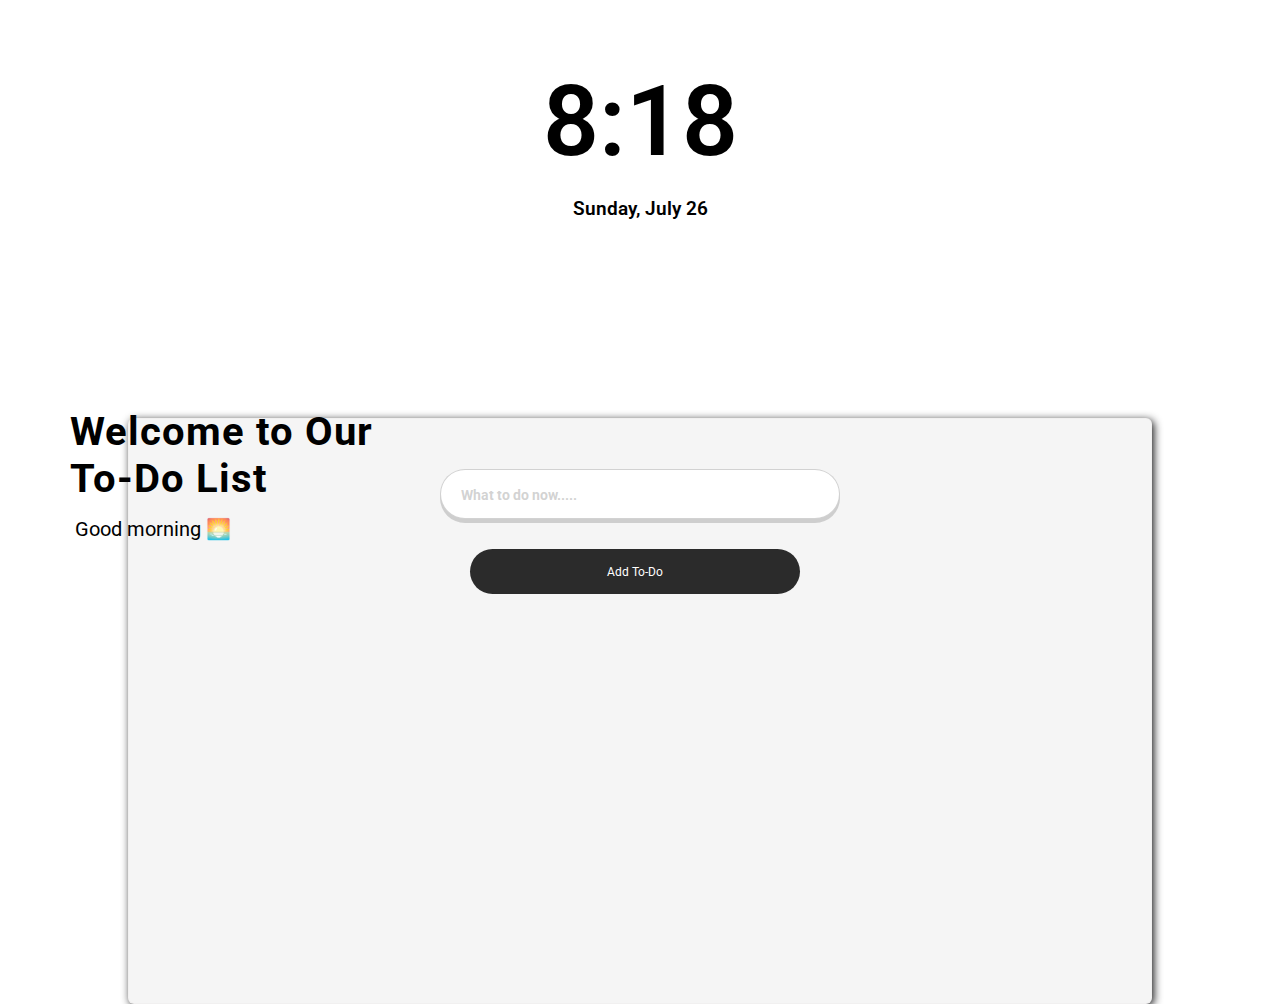
<file: index.html>
<!DOCTYPE html>
<html lang="en">
<head>
    <meta charset="UTF-8">
    <meta http-equiv="X-UA-Compatible" content="IE=edge">
    <meta name="viewport" content="width=device-width, initial-scale=1.0">
    <link href="css/style.css" rel="stylesheet">
    <link href="css/preload.css" rel="stylesheet">
    
    <link rel="preconnect" href="https://fonts.googleapis.com">
    <link rel="preconnect" href="https://fonts.gstatic.com" crossorigin>
    <link href="https://fonts.googleapis.com/css2?family=Poppins&family=Roboto&display=swap" rel="stylesheet">
    <title>To-Do List</title>
</head>
<body>
    <header id="header">
        <div id="header_gradient">
            <h1 id="time" class="time_stats">00:00</h1>
            <h3 id="date" class="time_stats">Day, Month 00</h3>
        </div>
    </header>
    <section class="main">
       <div class="title-main">
            <h1>Welcome to Our <br> To-Do List</h1>
            <p id="greetings"></p>
       </div> 
    </section>
    <section id="todo-section">
        <div class="input-to-do">
            <input type="text" id="new-task-input" placeholder="What to do now.....">
            <input type="button" class="button" id="button-task-input" value="Add To-Do">
        </div>
    </section>


    <script src="src/main.js"></script>
    <script src="src/loading.js"></script>
</body>
</html>
</file>
<file: css/style.css>
@import url('https://fonts.googleapis.com/css2?family=Poppins&family=Roboto&display=swap');

* {
    font-family: 'Poppins', sans-serif;
    font-family: 'Roboto', sans-serif;
    padding: 0;
    margin: 0;
    box-sizing: border-box;
}

#header {
    width: 100%;
}

#header_gradient {
    display: flex;
    flex-direction: column;
    align-items: center;
    justify-content: center;
    padding: 64px 0 128px;
}

#time {
    font-size: 98px;
    align-items: center;
}

#date {
    font-size: 20px;
}

#header_gradient h1 {
    display: block;
}

#header_gradient h3 {
    display: block;
    font-size: 1.17em;
    margin-block-start: 1em;
    margin-block-end: 1em;
    margin-inline-start: 0px;
    margin-inline-end: 0px;
}

.time_stats {
    font-weight: 600;
    color: #000;
    text-shadow: 2px 2px 0 #fff;
}

.main {
    position: relative;
    padding: 12px 20px;
    top: 30px;
    left: 50px;
    right: 50px;
    bottom: 75px;
}

.title-main h1 {
    font-size: 40px;
    font-weight: 700;
    letter-spacing: 1px;
    left: 20px
}

.title-main p {
    font-size: 20px;
    padding: 15px 5px;
}

#todo-section {
    margin: -120px auto 0;
    width: 1024px;
    max-width: 95%;
    height: calc(100vh - 314px);
    background: #f5f5f5;
    border: 1px solid rgba(240, 239, 239, 0.8);
    border-radius: 6px;
    display: flex;
    box-shadow: 2px 2px 8px rgb(26, 26, 27);
    justify-content: center;
}

#new-task-input {
    display: grid;
    width: 400px;
    height: 50px;
    color: black;
    border-radius: 50px;
    border-color: rgba(182, 182, 182, 0.62);
    position: relative;
    margin-top: 50px;
    padding: 5px;
    padding-left: 15px;
    box-shadow: 0px 4px rgba(182, 182, 182, 0.62);
    border: 1px solid rgba(182, 182, 182, 0.62);

}

#new-task-input::placeholder {
    color: rgba(182, 182, 182, 0.62);
    position: relative;
    left: 5px;
    font-size: 14px;
    font-weight: bold;
}

input[type="text"] {
    padding: 12px 20px;
    color: black;
    font-size: 16px;
    border: 1px solid rgba(182, 182, 182, 0.62);  
}

#new-task-input:focus {
    border-color: rgba(182, 182, 182, 0.62); 
    outline: none;  
}

#button-task-input {
    position: absolute;
    margin-top: 30px;
    display: table;
    float: none;
    width: 330px;
    height: 45px;
    border-radius: 50px;
    padding: 5px;
    border: none;
    margin-left: 30px;
    background-color: #2b2b2b;
    color: white;
    font-size: 12px;
    font-style: bold;
    transition-duration: 0.5s;
}

#button-task-input:hover {
    opacity: 0.8;
    
}

#button-task-input:active {
    opacity: 0.6;
}
</file>
<file: css/preload.css>
@import url('https://fonts.googleapis.com/css2?family=Poppins&family=Roboto&display=swap');

* {
    font-family: 'Poppins', sans-serif;
    font-family: 'Roboto', sans-serif;
    padding: 0;
    margin: 0;
    box-sizing: border-box;
}


.loader {
    background: #fff;
    height: 100vh;
    width: 100%;
    z-index: 100;
    transition: opacity 0.75s visibility 0.75s;
}

.loader--hidden {
    opacity: 0;
    visibility: hidden;
}

.loader ul {
    position: absolute;
    top: 50%;
    left: 50%;
    transform: translate(-50%,-50%);
    margin: 0;
    padding: 0;
    display: flex;
}

.loader ul li {
    list-style: none;
    width: 20px;
    height: 20px;
    background: rgba(0, 0, 0,0.6 );
    margin: 0 5px;
    border-radius: 50%;
    animation: animate 1.4s linear infinite;
}

@keyframes animate
{
    0% {
        transform: translateY(0);
    }
    60% {
        transform: translateY(0);
    }
    80% {
        transform: translateY(-20px);
    }
    100% {
        transform: translateY(0);
    }
}

.loader ul li:nth-child(1)
{
    animation-delay: 0;
}
.loader ul li:nth-child(2)
{
    animation-delay: -1.2s;
}
.loader ul li:nth-child(3)
{
    animation-delay: -1s;
}
.loader ul li:nth-child(4)
{
    animation-delay: -0.8s;
}
.loader ul li:nth-child(5)
{
    animation-delay: -0.6s;
}
</file>
